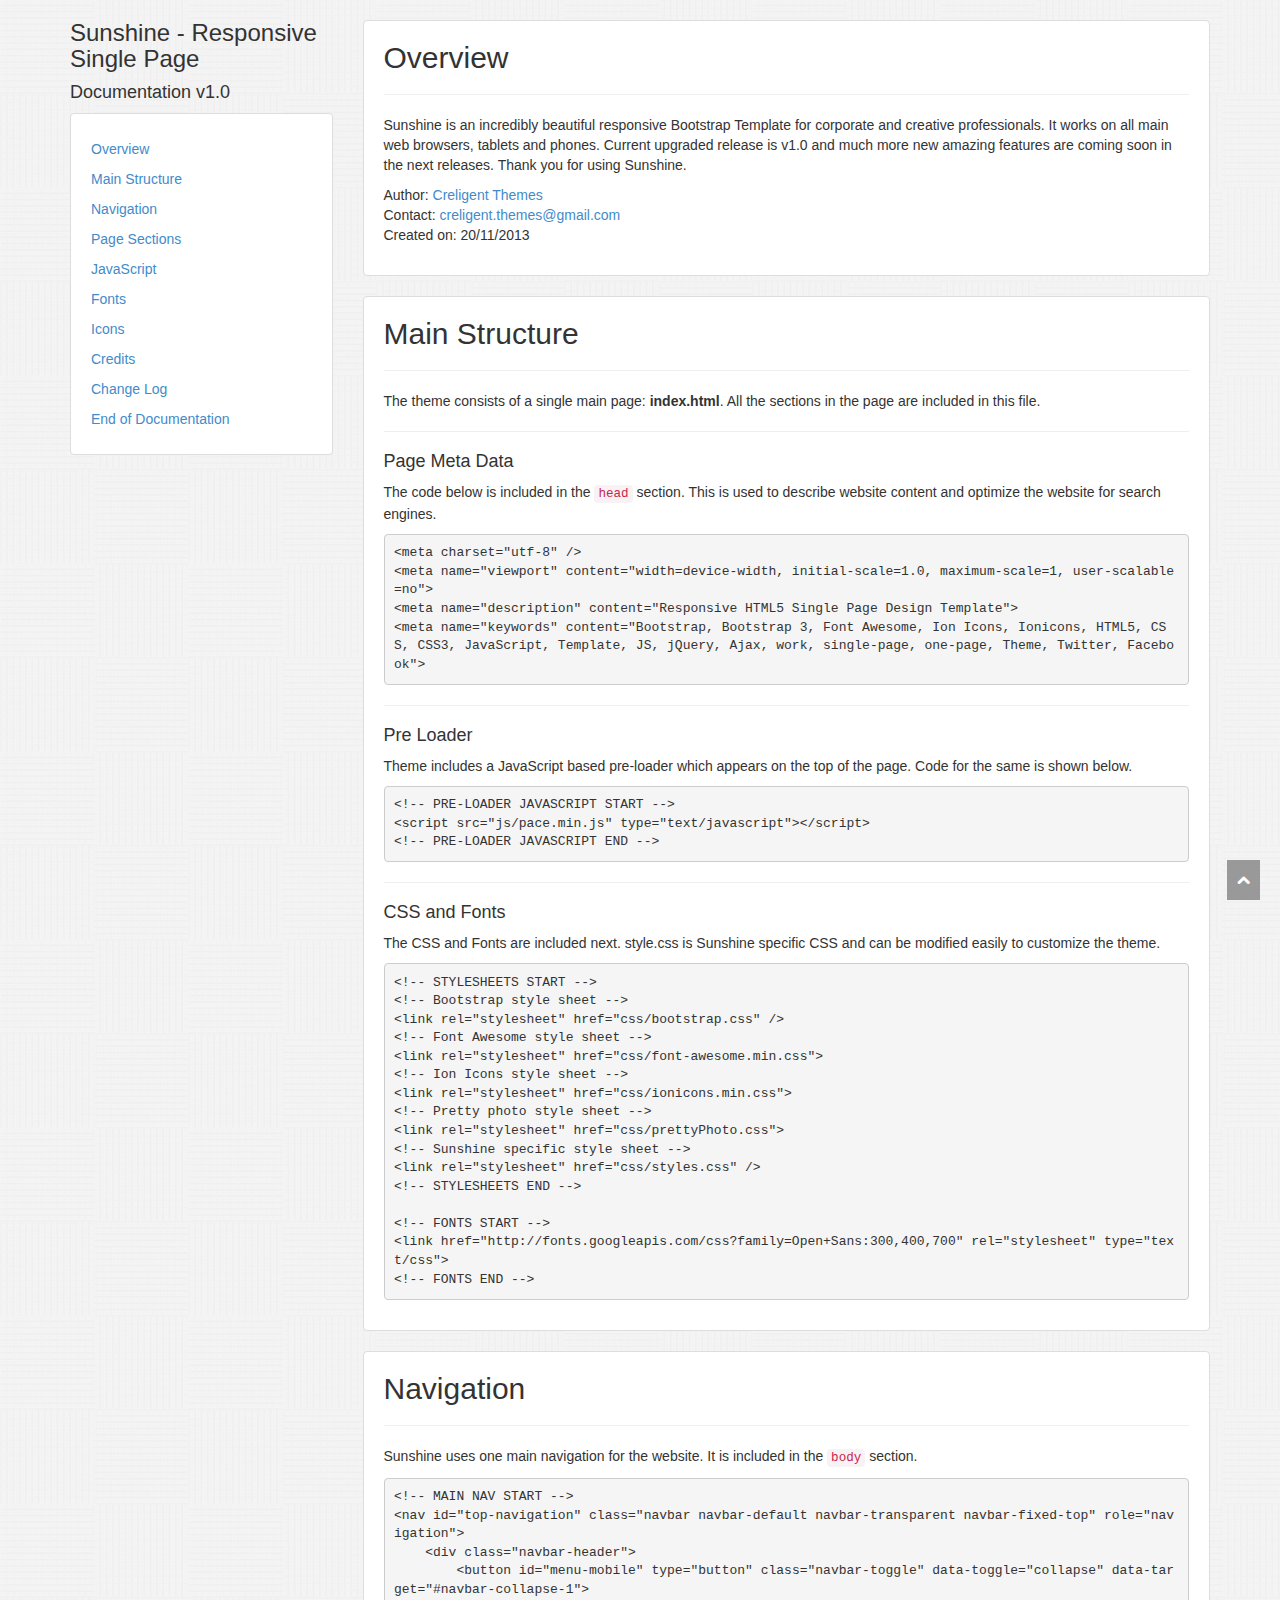
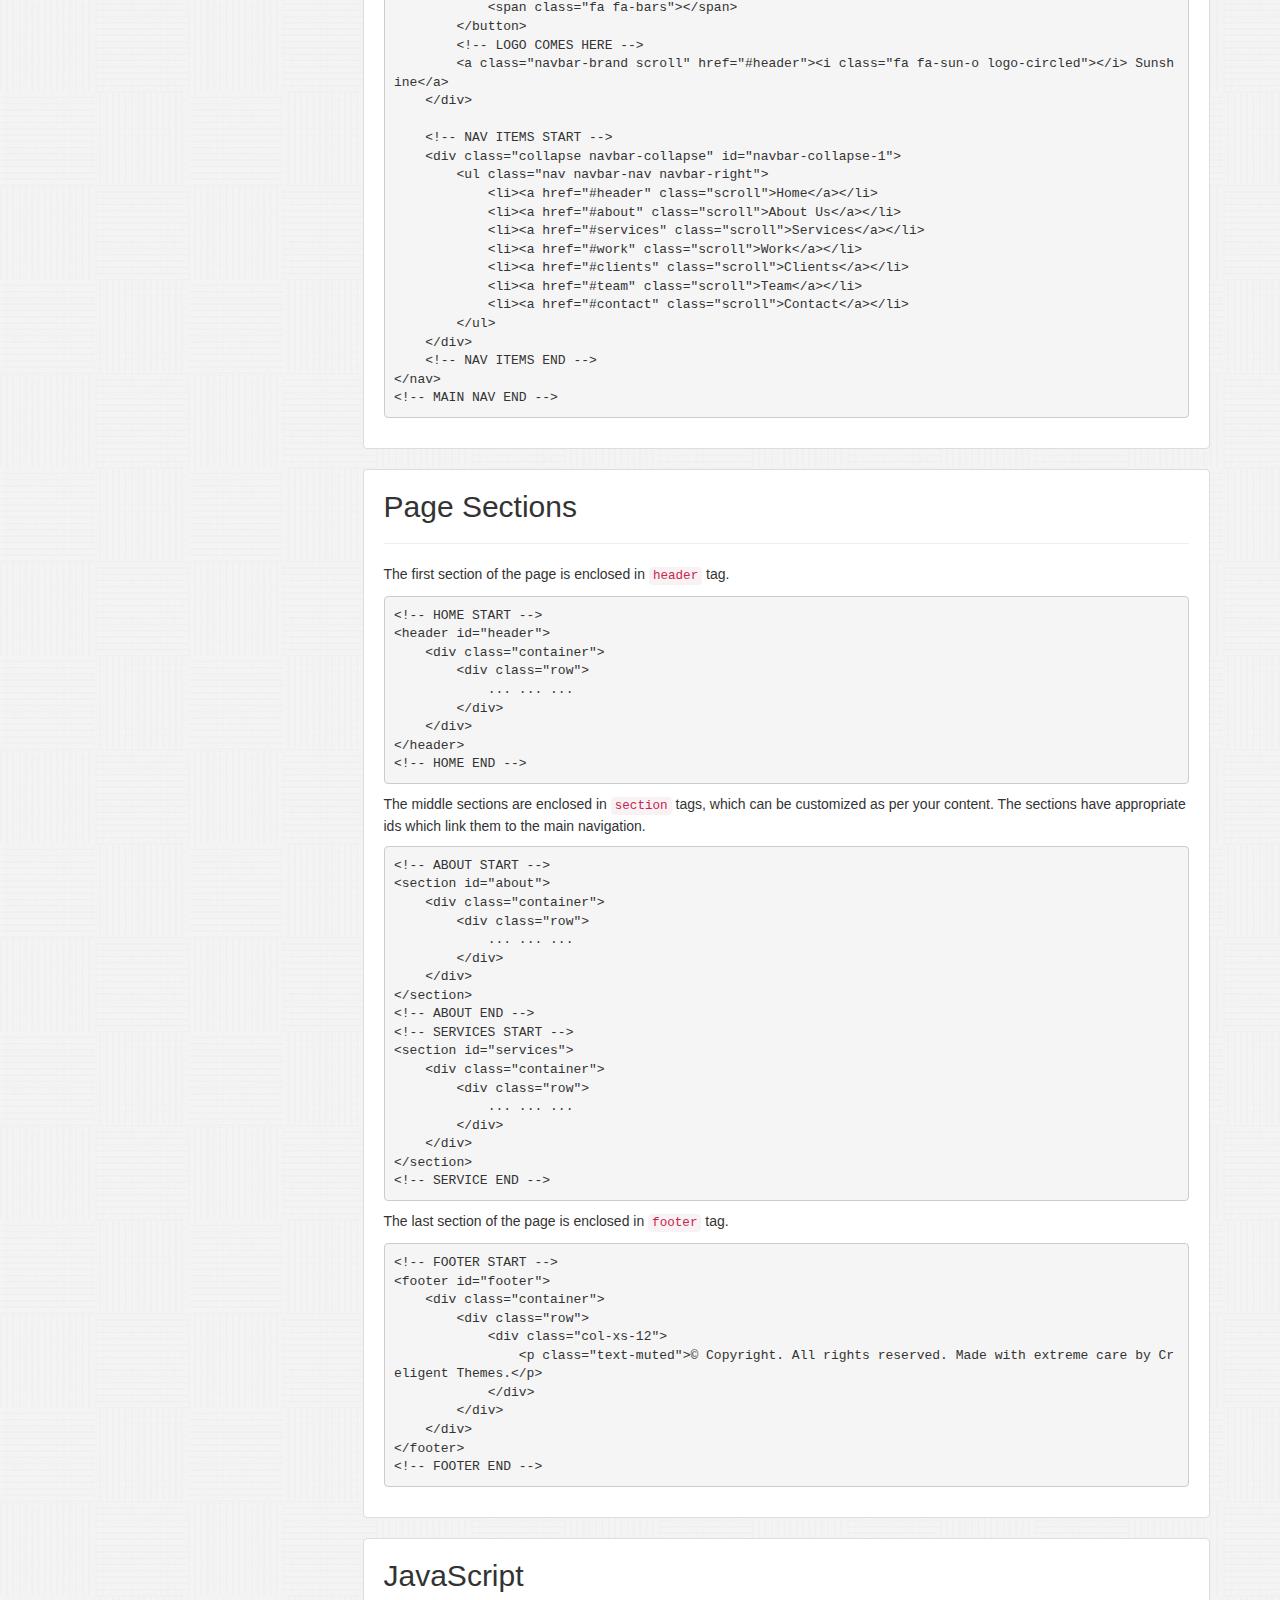
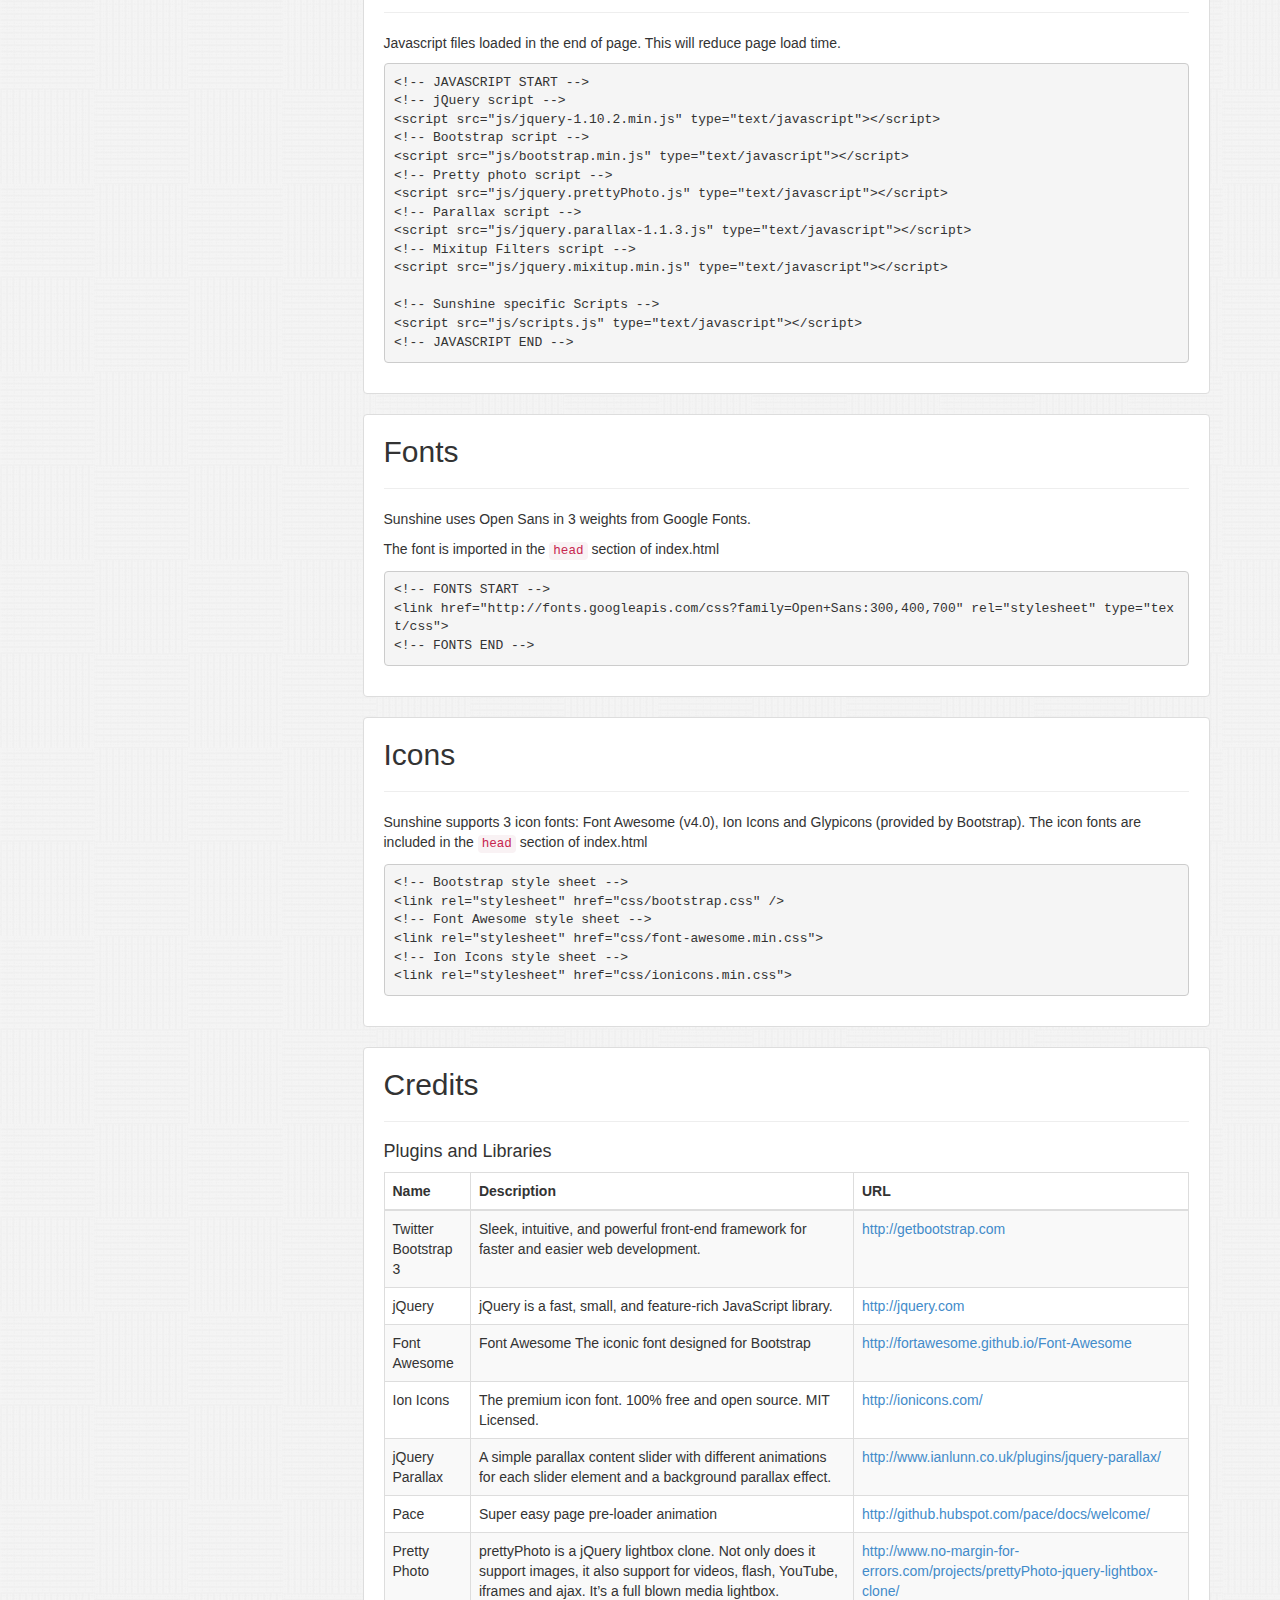
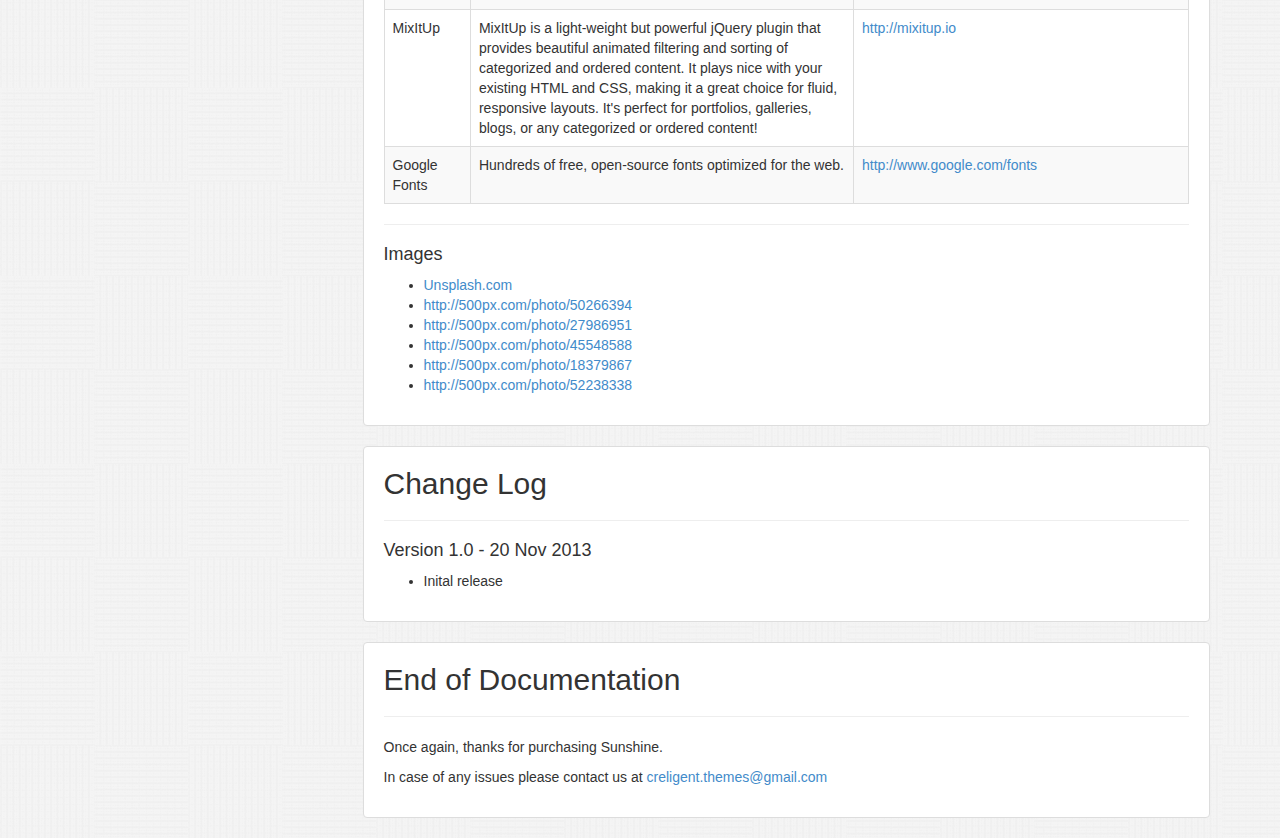
<file: wiki/tutorial/en/intro-documentation/index.html>
<!DOCTYPE html>
<html>
    <head>
        <meta charset="utf-8" />
        <meta name="viewport" content="width=device-width, initial-scale=1.0, maximum-scale=1, user-scalable=no">
        <meta name="description" content="Responsive HTML5 Single Page Design Template">
        <meta name="keywords" content="Bootstrap, Bootstrap 3, Font Awesome, Ion Icons, Ionicons, HTML5, CSS, CSS3, JavaScript, Template, JS, jQuery, Ajax, work, single-page, one-page, Theme, Twitter, Facebook">

        <title>Sunshine - Responsive Single Page: Documentation</title>

        <link href="favicon1.ico" rel="icon" type="image/x-icon" />

        <!-- STYLESHEETS START -->
        <!-- Bootstrap style sheet -->
        <link rel="stylesheet" href="css/bootstrap.css" />
        <!-- Font Awesome style sheet -->
        <link rel="stylesheet" href="css/font-awesome.min.css">
        <!-- Ion Icons style sheet -->
        <link rel="stylesheet" href="css/ionicons.min.css">
        <!-- Documentation specific style sheet -->
        <link rel="stylesheet" href="css/styles.css">
        <!-- STYLESHEETS END -->
    </head>
    <body>
        <div class="container">
            <div class="row">
                <div class="col-sm-12 col-md-3">
                    <h3>Sunshine - Responsive Single Page</h3>
                    <h4>Documentation v1.0</h4>
                    <ul id="main-nav" class="list-unstyled">
                        <li><a href="#overview">Overview</a></li>
                        <li><a href="#main_structure">Main Structure</a></li>
                        <li><a href="#navigation">Navigation</a></li>
                        <li><a href="#page_sections">Page Sections</a></li>
                        <li><a href="#javascript">JavaScript</a></li>
                        <li><a href="#fonts">Fonts</a></li>
                        <li><a href="#icons">Icons</a></li>
                        <li><a href="#credits">Credits</a></li>
                        <li><a href="#change_log">Change Log</a></li>
                        <li><a href="#end">End of Documentation</a></li>
                    </ul>
                </div>
                <div class="col-sm-12 col-md-9">
                    <section id="overview">
                        <h2>Overview</h2>
                        <hr>
                        <p>Sunshine is an incredibly beautiful responsive Bootstrap Template for corporate and creative professionals. It works on all main web browsers, tablets and phones. Current upgraded release is v1.0 and much more new amazing features are coming soon in the next releases. Thank you for using Sunshine.</p>
                        <ul class="list-unstyled">
                            <li>Author: <a href="#">Creligent Themes</a></li>
                            <li>Contact: <a href="mailto:creligent.themes@gmail.com">creligent.themes@gmail.com</a></li>
                            <li>Created on: 20/11/2013</li>
                        </ul>
                    </section>
                    <section id="main_structure">
                        <h2>Main Structure</h2>
                        <hr>
                        <p>The theme consists of a single main page: <strong>index.html</strong>. All the sections in the page are included in this file.</p>
                        <hr>
                        <h4>Page Meta Data</h4>
                        <p>The code below is included in the <code>head</code> section. This is used to describe website content and optimize the website for search engines.</p>
                        <pre>&lt;meta charset="utf-8" /&gt;
&lt;meta name="viewport" content="width=device-width, initial-scale=1.0, maximum-scale=1, user-scalable=no"&gt;
&lt;meta name="description" content="Responsive HTML5 Single Page Design Template"&gt;
&lt;meta name="keywords" content="Bootstrap, Bootstrap 3, Font Awesome, Ion Icons, Ionicons, HTML5, CSS, CSS3, JavaScript, Template, JS, jQuery, Ajax, work, single-page, one-page, Theme, Twitter, Facebook"&gt;</pre>
                        <hr>
                        <h4>Pre Loader</h4>
                        <p>Theme includes a JavaScript based pre-loader which appears on the top of the page. Code for the same is shown below.</p>
                        <pre>&lt;!-- PRE-LOADER JAVASCRIPT START --&gt;
&lt;script src="js/pace.min.js" type="text/javascript"&gt;&lt;/script&gt;
&lt;!-- PRE-LOADER JAVASCRIPT END --&gt;</pre>
                        <hr>
                        <h4>CSS and Fonts</h4>
                        <p>The CSS and Fonts are included next. style.css is Sunshine specific CSS and can be modified easily to customize the theme.</p>
                        <pre>&lt;!-- STYLESHEETS START --&gt;
&lt;!-- Bootstrap style sheet --&gt;
&lt;link rel="stylesheet" href="css/bootstrap.css" /&gt;
&lt;!-- Font Awesome style sheet --&gt;
&lt;link rel="stylesheet" href="css/font-awesome.min.css"&gt;
&lt;!-- Ion Icons style sheet --&gt;
&lt;link rel="stylesheet" href="css/ionicons.min.css"&gt;
&lt;!-- Pretty photo style sheet --&gt;
&lt;link rel="stylesheet" href="css/prettyPhoto.css"&gt;
&lt;!-- Sunshine specific style sheet --&gt;
&lt;link rel="stylesheet" href="css/styles.css" /&gt;
&lt;!-- STYLESHEETS END --&gt;

&lt;!-- FONTS START --&gt;
&lt;link href="http://fonts.googleapis.com/css?family=Open+Sans:300,400,700" rel="stylesheet" type="text/css"&gt;
&lt;!-- FONTS END --&gt;</pre>
                    </section>
                    <section id="navigation">
                        <h2>Navigation</h2>
                        <hr>
                        <p>Sunshine uses one main navigation for the website. It is included in the <code>body</code> section.</p>
                        <pre>&lt;!-- MAIN NAV START --&gt;
&lt;nav id="top-navigation" class="navbar navbar-default navbar-transparent navbar-fixed-top" role="navigation"&gt;
    &lt;div class="navbar-header"&gt;
        &lt;button id="menu-mobile" type="button" class="navbar-toggle" data-toggle="collapse" data-target="#navbar-collapse-1"&gt;
            &lt;span class="fa fa-bars"&gt;&lt;/span&gt;
        &lt;/button&gt;
        &lt;!-- LOGO COMES HERE --&gt;
        &lt;a class="navbar-brand scroll" href="#header"&gt;&lt;i class="fa fa-sun-o logo-circled"&gt;&lt;/i&gt; Sunshine&lt;/a&gt;
    &lt;/div&gt;

    &lt;!-- NAV ITEMS START --&gt;
    &lt;div class="collapse navbar-collapse" id="navbar-collapse-1"&gt;
        &lt;ul class="nav navbar-nav navbar-right"&gt;
            &lt;li&gt;&lt;a href="#header" class="scroll"&gt;Home&lt;/a&gt;&lt;/li&gt;
            &lt;li&gt;&lt;a href="#about" class="scroll"&gt;About Us&lt;/a&gt;&lt;/li&gt;
            &lt;li&gt;&lt;a href="#services" class="scroll"&gt;Services&lt;/a&gt;&lt;/li&gt;
            &lt;li&gt;&lt;a href="#work" class="scroll"&gt;Work&lt;/a&gt;&lt;/li&gt;
            &lt;li&gt;&lt;a href="#clients" class="scroll"&gt;Clients&lt;/a&gt;&lt;/li&gt;
            &lt;li&gt;&lt;a href="#team" class="scroll"&gt;Team&lt;/a&gt;&lt;/li&gt;
            &lt;li&gt;&lt;a href="#contact" class="scroll"&gt;Contact&lt;/a&gt;&lt;/li&gt;
        &lt;/ul&gt;
    &lt;/div&gt;
    &lt;!-- NAV ITEMS END --&gt;
&lt;/nav&gt;
&lt;!-- MAIN NAV END --&gt;</pre>
                    </section>
                    <section id="page_sections">
                        <h2>Page Sections</h2>
                        <hr>
                        <p>The first section of the page is enclosed in <code>header</code> tag.</p>
                        <pre>&lt;!-- HOME START --&gt;
&lt;header id="header"&gt;
    &lt;div class="container"&gt;
        &lt;div class="row"&gt;
            ... ... ...
        &lt;/div&gt;
    &lt;/div&gt;
&lt;/header&gt;
&lt;!-- HOME END --&gt;</pre>
                        <p>The middle sections are enclosed in <code>section</code> tags, which can be customized as per your content. The sections have appropriate ids which link them to the main navigation.</p>
                        <pre>&lt;!-- ABOUT START --&gt;
&lt;section id="about"&gt;
    &lt;div class="container"&gt;
        &lt;div class="row"&gt;
            ... ... ...
        &lt;/div&gt;
    &lt;/div&gt;
&lt;/section&gt;
&lt;!-- ABOUT END --&gt;
&lt;!-- SERVICES START --&gt;
&lt;section id="services"&gt;
    &lt;div class="container"&gt;
        &lt;div class="row"&gt;
            ... ... ...
        &lt;/div&gt;
    &lt;/div&gt;
&lt;/section&gt;
&lt;!-- SERVICE END --&gt;</pre>
                        <p>The last section of the page is enclosed in <code>footer</code> tag.</p>
                        <pre>&lt;!-- FOOTER START --&gt;
&lt;footer id="footer"&gt;
    &lt;div class="container"&gt;
        &lt;div class="row"&gt;
            &lt;div class="col-xs-12"&gt;
                &lt;p class="text-muted"&gt;&copy; Copyright. All rights reserved. Made with extreme care by Creligent Themes.&lt;/p&gt;
            &lt;/div&gt;
        &lt;/div&gt;
    &lt;/div&gt;
&lt;/footer&gt;
&lt;!-- FOOTER END --&gt;</pre>
                    </section>
                    <section id="javascript">
                        <h2>JavaScript</h2>
                        <hr>
                        <p>Javascript files loaded in the end of page. This will reduce page load time.</p>
                        <pre>&lt;!-- JAVASCRIPT START --&gt;
&lt;!-- jQuery script --&gt;
&lt;script src="js/jquery-1.10.2.min.js" type="text/javascript"&gt;&lt;/script&gt;
&lt;!-- Bootstrap script --&gt;
&lt;script src="js/bootstrap.min.js" type="text/javascript"&gt;&lt;/script&gt;
&lt;!-- Pretty photo script --&gt;
&lt;script src="js/jquery.prettyPhoto.js" type="text/javascript"&gt;&lt;/script&gt;
&lt;!-- Parallax script --&gt;
&lt;script src="js/jquery.parallax-1.1.3.js" type="text/javascript"&gt;&lt;/script&gt;
&lt;!-- Mixitup Filters script --&gt;
&lt;script src="js/jquery.mixitup.min.js" type="text/javascript"&gt;&lt;/script&gt;

&lt;!-- Sunshine specific Scripts --&gt;
&lt;script src="js/scripts.js" type="text/javascript"&gt;&lt;/script&gt;
&lt;!-- JAVASCRIPT END --&gt;</pre>
                    </section>
                    <section id="fonts">
                        <h2>Fonts</h2>
                        <hr>
                        <p>Sunshine uses Open Sans in 3 weights from Google Fonts.</p>
                        <p>The font is imported in the <code>head</code> section of index.html</p>
                        <pre>&lt;!-- FONTS START --&gt;
&lt;link href="http://fonts.googleapis.com/css?family=Open+Sans:300,400,700" rel="stylesheet" type="text/css"&gt;
&lt;!-- FONTS END --&gt;</pre>
                    </section>
                    <section id="icons">
                        <h2>Icons</h2>
                        <hr>
                        <p>Sunshine supports 3 icon fonts: Font Awesome (v4.0), Ion Icons and Glypicons (provided by Bootstrap). The icon fonts are included in the <code>head</code> section of index.html</p>
                        <pre>&lt;!-- Bootstrap style sheet --&gt;
&lt;link rel="stylesheet" href="css/bootstrap.css" /&gt;
&lt;!-- Font Awesome style sheet --&gt;
&lt;link rel="stylesheet" href="css/font-awesome.min.css"&gt;
&lt;!-- Ion Icons style sheet --&gt;
&lt;link rel="stylesheet" href="css/ionicons.min.css"&gt;</pre>
                    </section>
                    <section id="credits">
                        <h2>Credits</h2>
                        <hr>
                        <h4>Plugins and Libraries</h4>
                        <table class="table table-striped table-bordered">
                            <thead>
                                <tr>
                                    <th>Name</th>
                                    <th>Description</th>
                                    <th>URL</th>
                                </tr>
                            </thead>
                            <tbody>
                                <tr>
                                    <td>Twitter Bootstrap 3</td>
                                    <td>Sleek, intuitive, and powerful front-end framework for faster and easier web development.</td>
                                    <td><a target="_blank" href="http://getbootstrap.com">http://getbootstrap.com</a></td>
                                </tr>
                                <tr>
                                    <td>jQuery</td>
                                    <td>jQuery is a fast, small, and feature-rich JavaScript library.</td>
                                    <td><a target="_blank" href="http://jquery.com">http://jquery.com</a></td>
                                </tr>
                                <tr>
                                    <td>Font Awesome</td>
                                    <td>Font Awesome The iconic font designed for Bootstrap</td>
                                    <td><a target="_blank" href="http://fortawesome.github.io/Font-Awesome">http://fortawesome.github.io/Font-Awesome</a></td>
                                </tr>
                                <tr>
                                    <td>Ion Icons</td>
                                    <td>The premium icon font. 100% free and open source. MIT Licensed.</td>
                                    <td><a target="_blank" href="http://ionicons.com/">http://ionicons.com/</a></td>
                                </tr>
                                <tr>
                                    <td>jQuery Parallax</td>
                                    <td>A simple parallax content slider with different animations for each slider element and a background parallax effect.</td>
                                    <td><a target="_blank" href="http://www.ianlunn.co.uk/plugins/jquery-parallax/">http://www.ianlunn.co.uk/plugins/jquery-parallax/</a></td>
                                </tr>
                                <tr>
                                    <td>Pace</td>
                                    <td>Super easy page pre-loader animation</td>
                                    <td><a target="_blank" href="http://github.hubspot.com/pace/docs/welcome/">http://github.hubspot.com/pace/docs/welcome/</a></td>
                                </tr>
                                <tr>
                                    <td>Pretty Photo</td>
                                    <td>prettyPhoto is a jQuery lightbox clone. Not only does it support images, it also support for videos, flash, YouTube, iframes and ajax. It’s a full blown media lightbox.</td>
                                    <td><a target="_blank" href="http://www.no-margin-for-errors.com/projects/prettyPhoto-jquery-lightbox-clone/">http://www.no-margin-for-errors.com/projects/prettyPhoto-jquery-lightbox-clone/</a></td>
                                </tr>
                                <tr>
                                    <td>MixItUp</td>
                                    <td>MixItUp is a light-weight but powerful jQuery plugin that provides beautiful animated filtering and sorting of categorized and ordered content. It plays nice with your existing HTML and CSS, making it a great choice for fluid, responsive layouts. It's perfect for portfolios, galleries, blogs, or any categorized or ordered content! </td>
                                    <td><a target="_blank" href="http://mixitup.io">http://mixitup.io</a></td>
                                </tr>
                                <tr>
                                    <td>Google Fonts</td>
                                    <td>Hundreds of free, open-source fonts optimized for the web.</td>
                                    <td><a target="_blank" href="http://www.google.com/fonts">http://www.google.com/fonts</a></td>
                                </tr>
                            </tbody>
                        </table>
                        <hr>
                        <h4>Images</h4>
                        <ul>
                            <li><a href="http://unsplash.com/" target="_blank">Unsplash.com</a></li>
                            <li><a href="http://500px.com/photo/50266394" target="_blank">http://500px.com/photo/50266394</a></li>
                            <li><a href="http://500px.com/photo/27986951" target="_blank">http://500px.com/photo/27986951</a></li>
                            <li><a href="http://500px.com/photo/45548588" target="_blank">http://500px.com/photo/45548588</a></li>
                            <li><a href="http://500px.com/photo/18379867" target="_blank">http://500px.com/photo/18379867</a></li>
                            <li><a href="http://500px.com/photo/52238338" target="_blank">http://500px.com/photo/52238338</a></li>
                        </ul>
                    </section>
                    <section id="change_log">
                        <h2>Change Log</h2>
                        <hr>
                        <h4>Version 1.0 - 20 Nov 2013</h4>
                        <ul>
                            <li>Inital release</li>
                        </ul>
                    </section>
                    <section id="end">
                        <h2>End of Documentation</h2>
                        <hr>
                        <p>Once again, thanks for purchasing Sunshine.</p>
                        <p>In case of any issues please contact us at <a href="mailto:creligent.themes@gmail.com">creligent.themes@gmail.com</a></p>
                    </section>
                </div>
            </div>
        </div>
        <div id="to-top-link">
            <a href="#"><i class="fa fa-chevron-up"></i></a>
        </div>
    <!-- JAVASCRIPT START -->
    <!-- jQuery script -->
    <script src="js/jquery-1.10.2.min.js" type="text/javascript"></script>
    <!-- Bootstrap script -->
    <script src="js/bootstrap.min.js" type="text/javascript"></script>

    <!-- JAVASCRIPT END -->
    </body>
</html>
</file>
<file: wiki/tutorial/en/intro-documentation/css/styles.css>
body{
    background: url('../images/pattern.png');
}

section {
    margin-top: 20px;
    margin-bottom: 20px;
    background-color: #fff;
    padding: 0 20px 20px 20px;
    border-radius: 4px;
    border: 1px solid #ddd;
}

#main-nav {
    padding: 20px;
    background-color: #fff;
    border-radius: 4px;
    border: 1px solid #ddd;
}

#main-nav li {
    padding-top: 5px;
    padding-bottom: 5px;
}

#main-nav li a {
    display: block;
}

#to-top-link {
    position: fixed;
    bottom: 0;
    right: 20px;
    background-color: #999;
    padding:  10px;
}

#to-top-link a {
    color: #fff;
}
</file>
